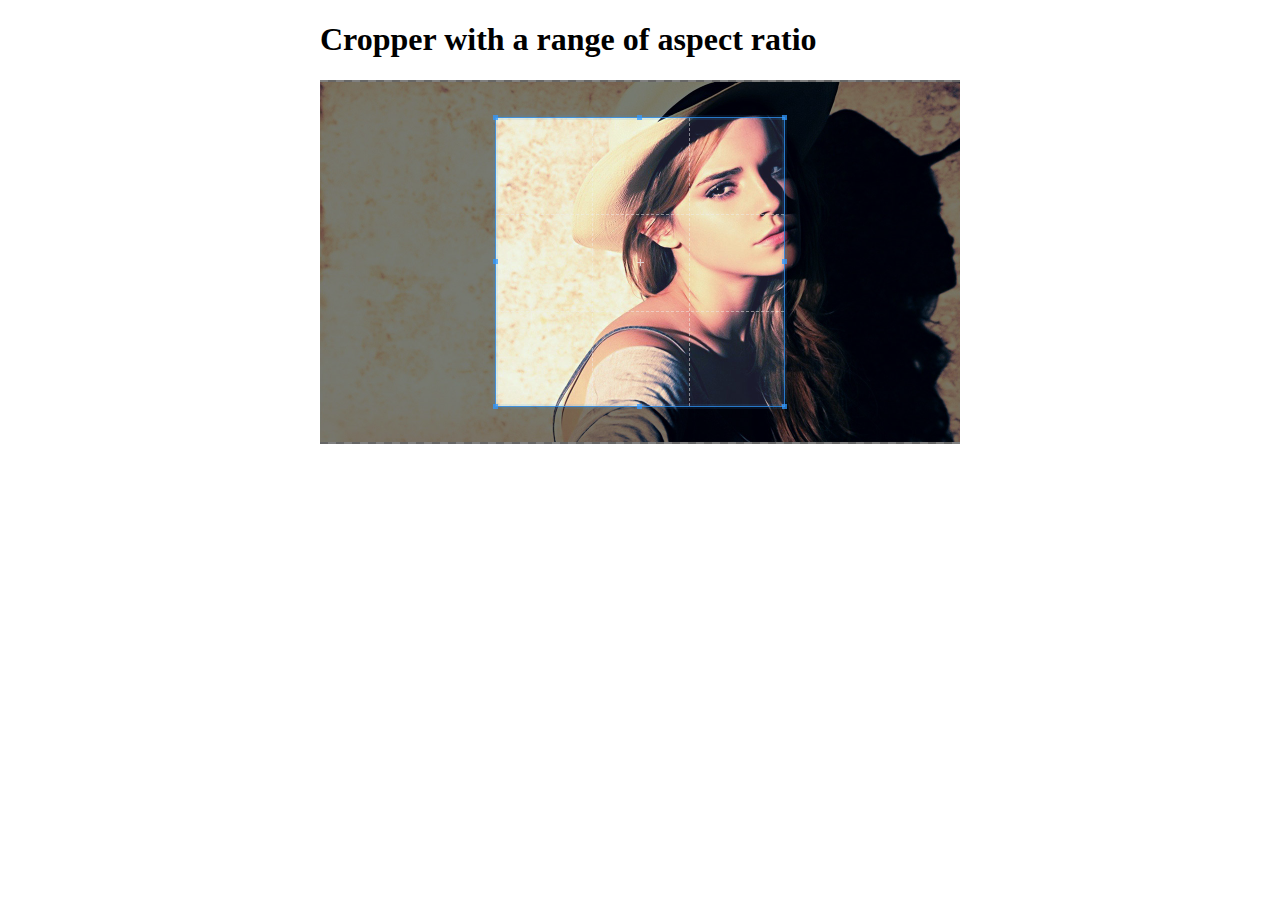
<file: static/cropperjs/docs/examples/a-range-of-aspect-ratio.html>
<!DOCTYPE html>
<html lang="en">
<head>
  <meta charset="utf-8">
  <meta http-equiv="x-ua-compatible" content="ie=edge">
  <meta name="viewport" content="width=device-width, initial-scale=1, shrink-to-fit=no">
  <title>Cropper.js</title>
  <link rel="stylesheet" href="../css/cropper.css">
  <style>
    .container {
      margin: 20px auto;
      max-width: 640px;
    }

    img {
      max-width: 100%;
    }
  </style>
</head>
<body>
  <div class="container">
    <h1>Cropper with a range of aspect ratio</h1>
    <div>
      <img id="image" src="../images/picture.jpg" alt="Picture">
    </div>
  </div>
  <script src="../js/cropper.js"></script>
  <script>
    window.addEventListener('DOMContentLoaded', function () {
      var image = document.querySelector('#image');
      var minAspectRatio = 0.5;
      var maxAspectRatio = 1.5;
      var cropper = new Cropper(image, {
        ready: function () {
          var cropper = this.cropper;
          var containerData = cropper.getContainerData();
          var cropBoxData = cropper.getCropBoxData();
          var aspectRatio = cropBoxData.width / cropBoxData.height;
          var newCropBoxWidth;

          if (aspectRatio < minAspectRatio || aspectRatio > maxAspectRatio) {
            newCropBoxWidth = cropBoxData.height * ((minAspectRatio + maxAspectRatio) / 2);

            cropper.setCropBoxData({
              left: (containerData.width - newCropBoxWidth) / 2,
              width: newCropBoxWidth
            });
          }
        },

        cropmove: function () {
          var cropper = this.cropper;
          var cropBoxData = cropper.getCropBoxData();
          var aspectRatio = cropBoxData.width / cropBoxData.height;

          if (aspectRatio < minAspectRatio) {
            cropper.setCropBoxData({
              width: cropBoxData.height * minAspectRatio
            });
          } else if (aspectRatio > maxAspectRatio) {
            cropper.setCropBoxData({
              width: cropBoxData.height * maxAspectRatio
            });
          }
        },
      });
    });
  </script>
</body>
</html>
</file>
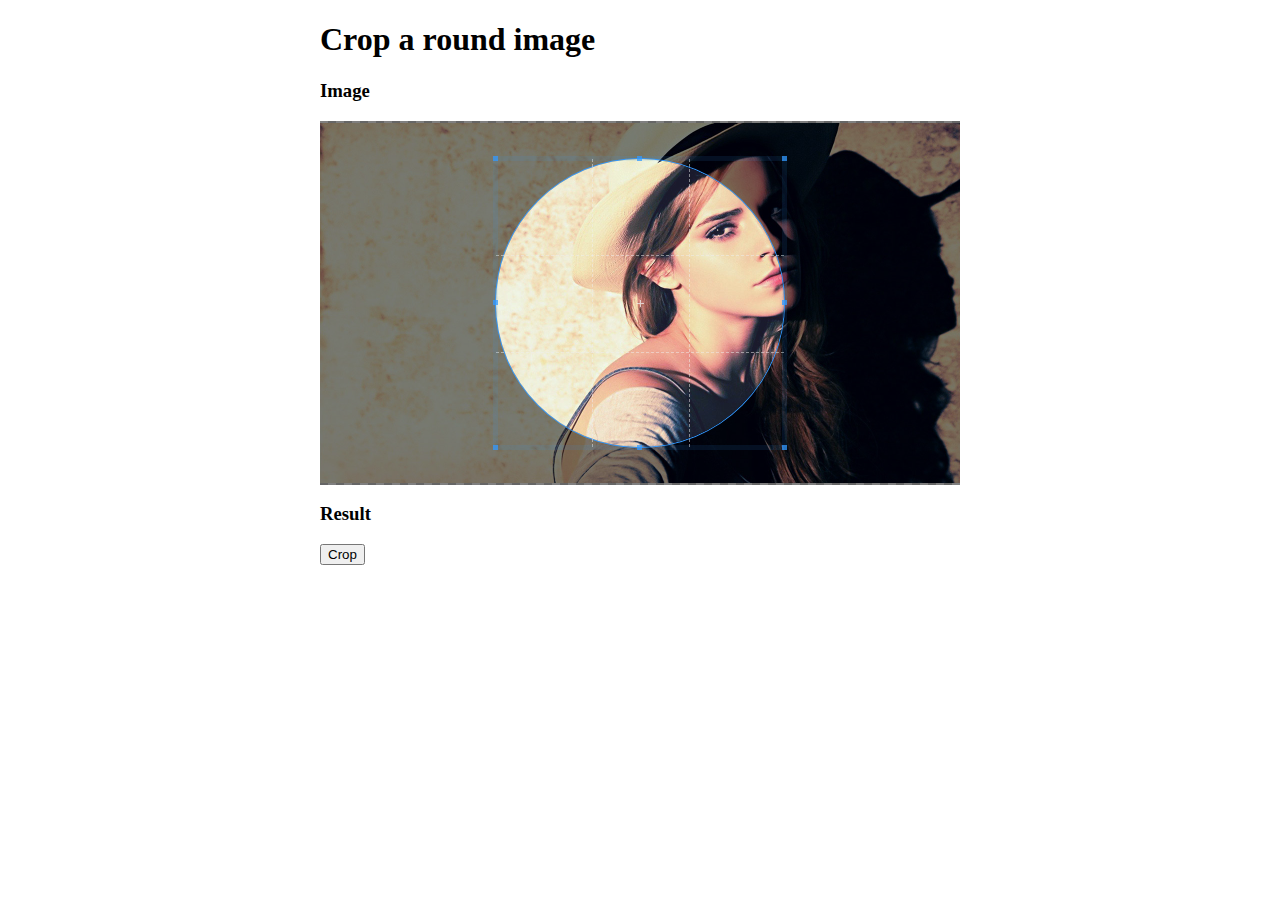
<file: static/cropperjs/docs/examples/crop-a-round-image.html>
<!DOCTYPE html>
<html lang="en">
<head>
  <meta charset="utf-8">
  <meta http-equiv="x-ua-compatible" content="ie=edge">
  <meta name="viewport" content="width=device-width, initial-scale=1, shrink-to-fit=no">
  <title>Cropper.js</title>
  <link rel="stylesheet" href="../css/cropper.css">
  <style>
    .container {
      margin: 20px auto;
      max-width: 640px;
    }

    img {
      max-width: 100%;
    }

    .cropper-view-box,
    .cropper-face {
      border-radius: 50%;
    }

    /* The css styles for `outline` do not follow `border-radius` on iOS/Safari (#979). */
    .cropper-view-box {
        outline: 0;
        box-shadow: 0 0 0 1px #39f;
    }
  </style>
</head>
<body>
  <div class="container">
    <h1>Crop a round image</h1>
    <h3>Image</h3>
    <div>
      <img id="image" src="../images/picture.jpg" alt="Picture">
    </div>
    <h3>Result</h3>
    <p>
      <button type="button" id="button">Crop</button>
    </p>
    <div id="result"></div>
  </div>
  <script src="../js/cropper.js"></script>
  <script>
    function getRoundedCanvas(sourceCanvas) {
      var canvas = document.createElement('canvas');
      var context = canvas.getContext('2d');
      var width = sourceCanvas.width;
      var height = sourceCanvas.height;

      canvas.width = width;
      canvas.height = height;
      context.imageSmoothingEnabled = true;
      context.drawImage(sourceCanvas, 0, 0, width, height);
      context.globalCompositeOperation = 'destination-in';
      context.beginPath();
      context.arc(width / 2, height / 2, Math.min(width, height) / 2, 0, 2 * Math.PI, true);
      context.fill();
      return canvas;
    }

    window.addEventListener('DOMContentLoaded', function () {
      var image = document.getElementById('image');
      var button = document.getElementById('button');
      var result = document.getElementById('result');
      var croppable = false;
      var cropper = new Cropper(image, {
        aspectRatio: 1,
        viewMode: 1,
        ready: function () {
          croppable = true;
        },
      });

      button.onclick = function () {
        var croppedCanvas;
        var roundedCanvas;
        var roundedImage;

        if (!croppable) {
          return;
        }

        // Crop
        croppedCanvas = cropper.getCroppedCanvas();

        // Round
        roundedCanvas = getRoundedCanvas(croppedCanvas);

        // Show
        roundedImage = document.createElement('img');
        roundedImage.src = roundedCanvas.toDataURL()
        result.innerHTML = '';
        result.appendChild(roundedImage);
      };
    });
  </script>
</body>
</html>
</file>
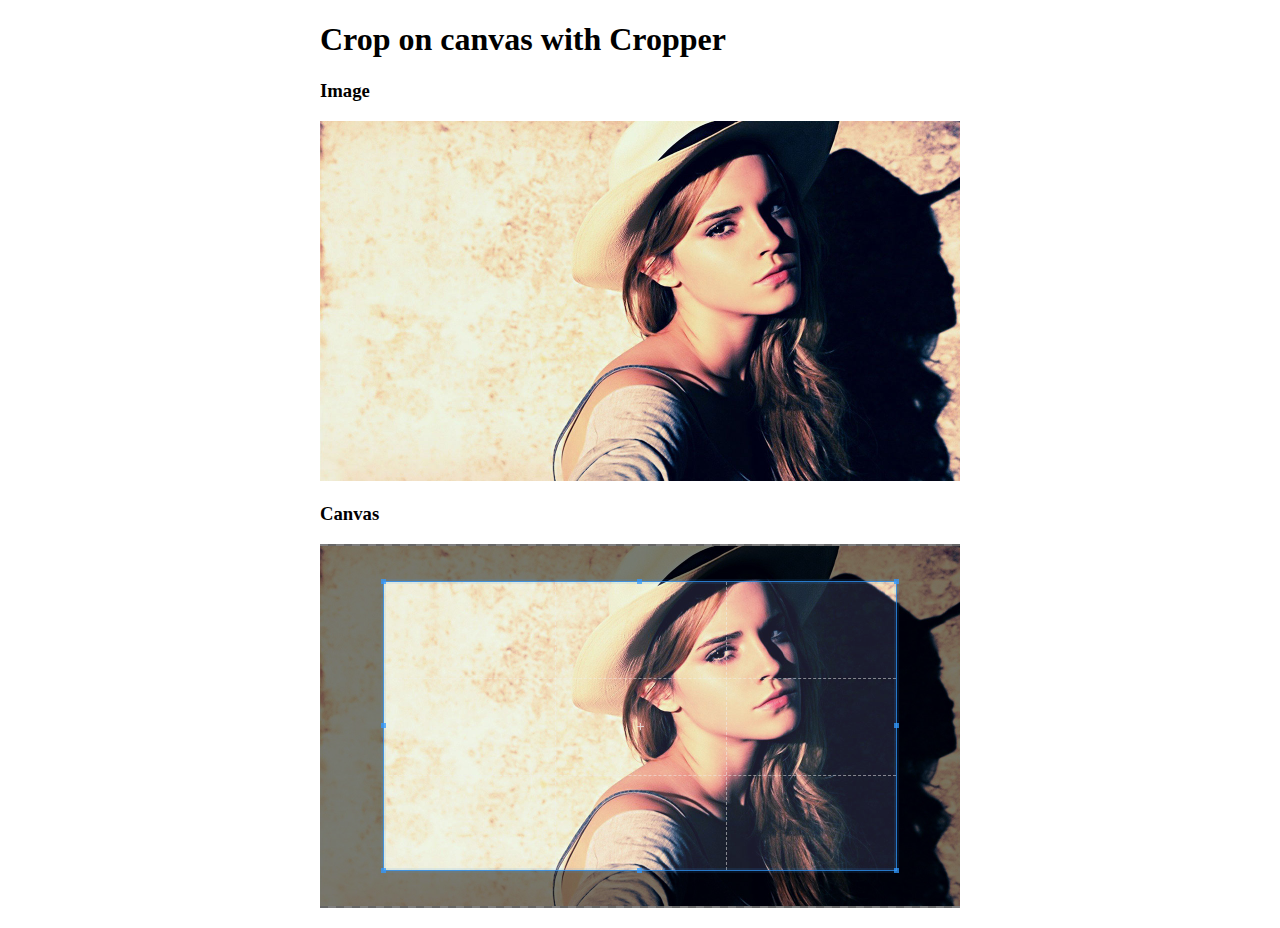
<file: static/cropperjs/docs/examples/crop-on-canvas.html>
<!DOCTYPE html>
<html lang="en">
<head>
  <meta charset="utf-8">
  <meta http-equiv="x-ua-compatible" content="ie=edge">
  <meta name="viewport" content="width=device-width, initial-scale=1, shrink-to-fit=no">
  <title>Cropper.js</title>
  <link rel="stylesheet" href="../css/cropper.css">
  <style>
    .container {
      margin: 20px auto;
      max-width: 640px;
    }

    img {
      max-width: 100%;
    }
  </style>
</head>
<body>
  <div class="container">
    <h1>Crop on canvas with Cropper</h1>
    <h3>Image</h3>
    <div class="img-container">
      <img id="image" src="../images/picture.jpg" alt="Picture">
    </div>
    <h3>Canvas</h3>
    <div class="img-container">
      <canvas id="canvas"></canvas>
    </div>
  </div>

  <script src="../js/cropper.js"></script>
  <script>
    function start() {
      var width = this.offsetWidth;
      var height = this.offsetHeight;
      var cropper;

      canvas.width = width;
      canvas.height = height;
      canvas.getContext('2d').drawImage(
        this,
        0, 0, this.naturalWidth, this.naturalHeight,
        0, 0, width, height
      );
      cropper = new Cropper(canvas);
    }

    window.addEventListener('DOMContentLoaded', function () {
      var canvas = document.getElementById('canvas');
      var image = document.getElementById('image');

      if (image.complete) {
        start.call(image);
      } else {
        image.onload = start;
      }
    });
  </script>
</body>
</html>
</file>
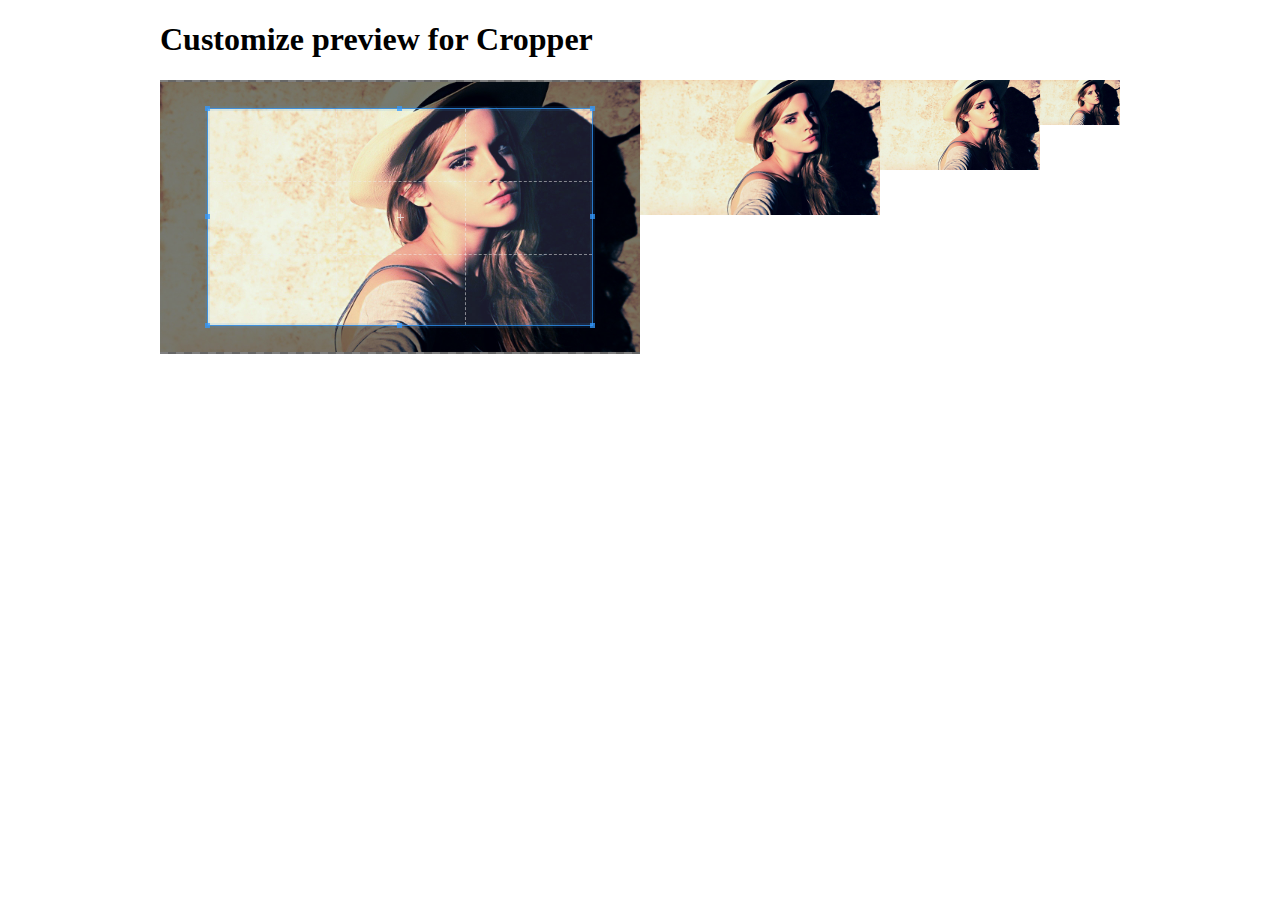
<file: static/cropperjs/docs/examples/customize-preview.html>
<!DOCTYPE html>
<html lang="en">
<head>
  <meta charset="utf-8">
  <meta http-equiv="x-ua-compatible" content="ie=edge">
  <meta name="viewport" content="width=device-width, initial-scale=1, shrink-to-fit=no">
  <title>Cropper.js</title>
  <link rel="stylesheet" href="../css/cropper.css">
  <style>
    .container {
      margin: 20px auto;
      max-width: 960px;
    }

    img {
      max-width: 100%;
    }

    .row,
    .preview {
      overflow: hidden;
    }

    .col {
      float: left;
    }

    .col-6 {
      width: 50%;
    }

    .col-3 {
      width: 25%;
    }

    .col-2 {
      width: 16.7%;
    }

    .col-1 {
      width: 8.3%;
    }
  </style>
</head>
<body>
  <div class="container">
    <h1>Customize preview for Cropper</h1>
    <div class="row">
      <div class="col col-6">
        <img id="image" src="../images/picture.jpg" alt="Picture">
      </div>
      <div class="col col-3">
        <div class="preview"></div>
      </div>
      <div class="col col-2">
        <div class="preview"></div>
      </div>
      <div class="col col-1">
        <div class="preview"></div>
      </div>
    </div>
  </div>

  <script src="../js/cropper.js"></script>
  <script>
    function each(arr, callback) {
      var length = arr.length;
      var i;

      for (i = 0; i < length; i++) {
        callback.call(arr, arr[i], i, arr);
      }

      return arr;
    }

    window.addEventListener('DOMContentLoaded', function () {
      var image = document.querySelector('#image');
      var previews = document.querySelectorAll('.preview');
      var previewReady = false;
      var cropper = new Cropper(image, {
          ready: function () {
            var clone = this.cloneNode();

            clone.className = '';
            clone.style.cssText = (
              'display: block;' +
              'width: 100%;' +
              'min-width: 0;' +
              'min-height: 0;' +
              'max-width: none;' +
              'max-height: none;'
            );

            each(previews, function (elem) {
              elem.appendChild(clone.cloneNode());
            });
            previewReady = true;
          },

          crop: function (event) {
            if (!previewReady) {
              return;
            }

            var data = event.detail;
            var cropper = this.cropper;
            var imageData = cropper.getImageData();
            var previewAspectRatio = data.width / data.height;

            each(previews, function (elem) {
              var previewImage = elem.getElementsByTagName('img').item(0);
              var previewWidth = elem.offsetWidth;
              var previewHeight = previewWidth / previewAspectRatio;
              var imageScaledRatio = data.width / previewWidth;

              elem.style.height = previewHeight + 'px';
              previewImage.style.width = imageData.naturalWidth / imageScaledRatio + 'px';
              previewImage.style.height = imageData.naturalHeight / imageScaledRatio + 'px';
              previewImage.style.marginLeft = -data.x / imageScaledRatio + 'px';
              previewImage.style.marginTop = -data.y / imageScaledRatio + 'px';
            });
          },
        });
    });
  </script>
</body>
</html>
</file>
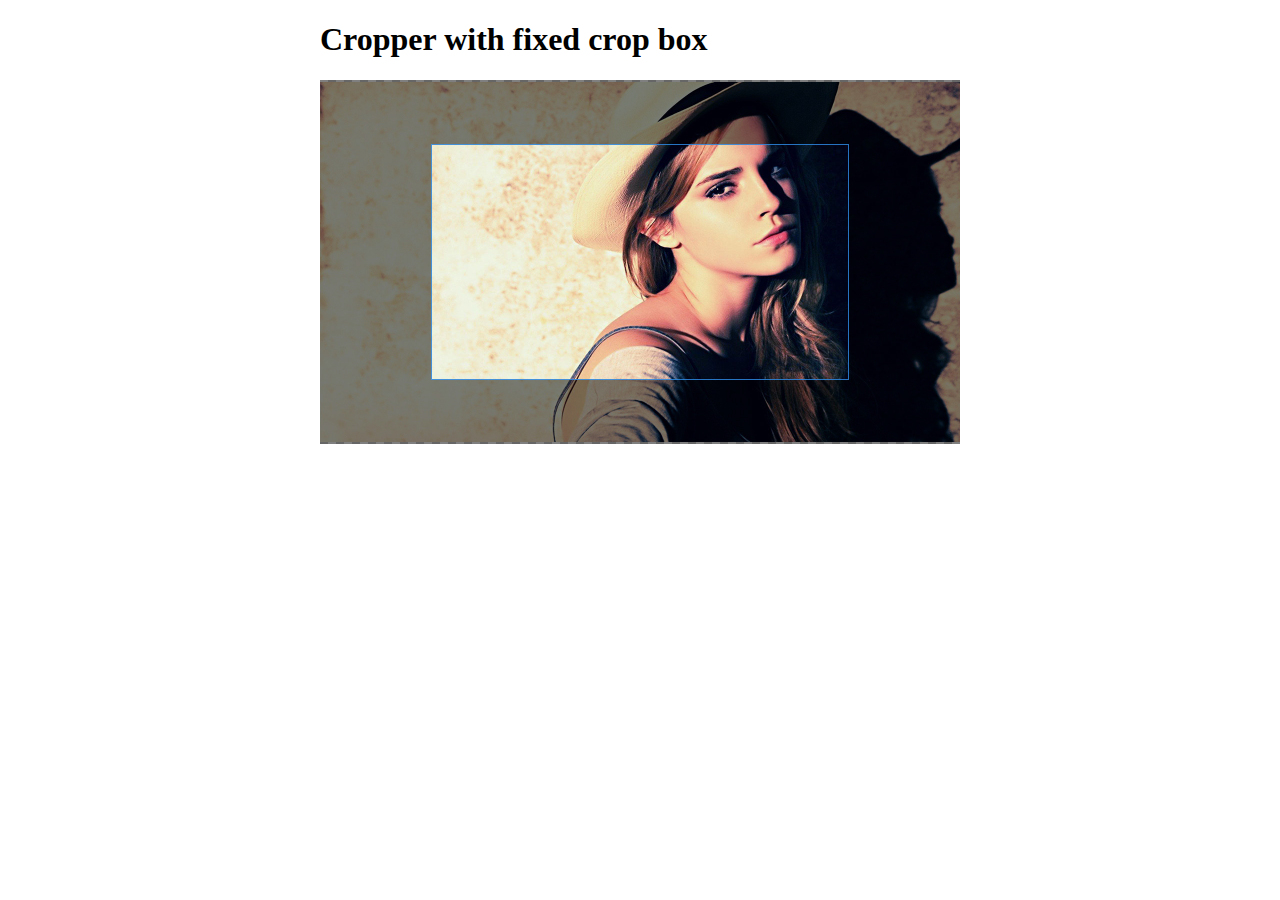
<file: static/cropperjs/docs/examples/fixed-crop-box.html>
<!DOCTYPE html>
<html lang="en">
<head>
  <meta charset="utf-8">
  <meta http-equiv="x-ua-compatible" content="ie=edge">
  <meta name="viewport" content="width=device-width, initial-scale=1, shrink-to-fit=no">
  <title>Cropper.js</title>
  <link rel="stylesheet" href="../css/cropper.css">
  <style>
    .container {
      margin: 20px auto;
      max-width: 640px;
    }

    img {
      max-width: 100%;
    }
  </style>
</head>
<body>
  <div class="container">
    <h1>Cropper with fixed crop box</h1>
    <div>
      <img id="image" src="../images/picture.jpg" alt="Picture">
    </div>
  </div>
  <script src="../js/cropper.js"></script>
  <script>
    window.addEventListener('DOMContentLoaded', function () {
      var image = document.querySelector('#image');
      var cropper = new Cropper(image, {
        dragMode: 'move',
        aspectRatio: 16 / 9,
        autoCropArea: 0.65,
        restore: false,
        guides: false,
        center: false,
        highlight: false,
        cropBoxMovable: false,
        cropBoxResizable: false,
        toggleDragModeOnDblclick: false,
      });
    });
  </script>
</body>
</html>
</file>
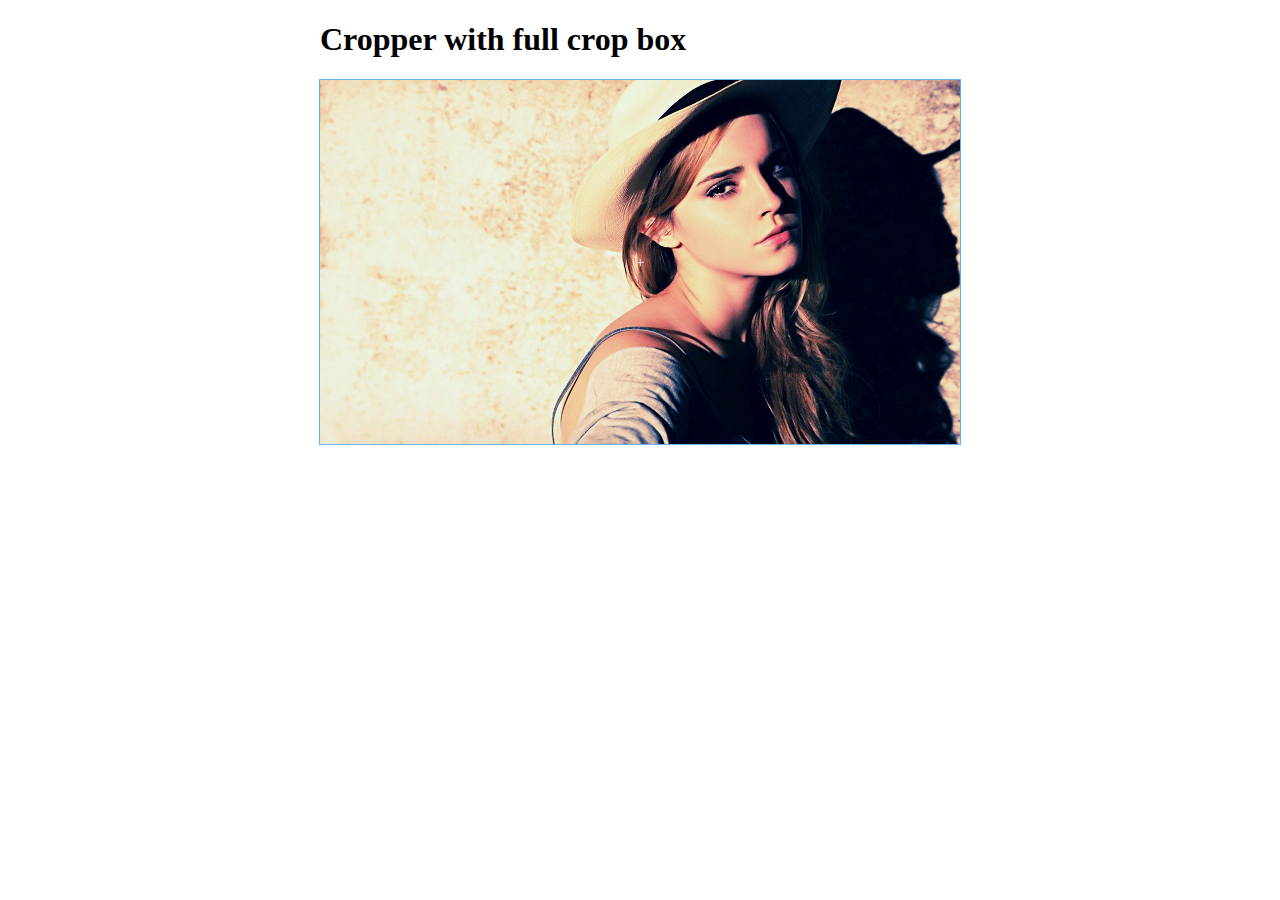
<file: static/cropperjs/docs/examples/full-crop-box.html>
<!DOCTYPE html>
<html lang="en">
<head>
  <meta charset="utf-8">
  <meta http-equiv="x-ua-compatible" content="ie=edge">
  <meta name="viewport" content="width=device-width, initial-scale=1, shrink-to-fit=no">
  <title>Cropper.js</title>
  <link rel="stylesheet" href="../css/cropper.css">
  <style>
    .container {
      margin: 20px auto;
      max-width: 640px;
    }

    img {
      max-width: 100%;
    }
  </style>
</head>
<body>
  <div class="container">
    <h1>Cropper with full crop box</h1>
    <div>
      <img id="image" src="../images/picture.jpg" alt="Picture">
    </div>
  </div>
  <script src="../js/cropper.js"></script>
  <script>
    window.addEventListener('DOMContentLoaded', function () {
      var image = document.querySelector('#image');
      var cropper = new Cropper(image, {
        viewMode: 3,
        dragMode: 'move',
        autoCropArea: 1,
        restore: false,
        modal: false,
        guides: false,
        highlight: false,
        cropBoxMovable: false,
        cropBoxResizable: false,
        toggleDragModeOnDblclick: false,
      });
    });
  </script>
</body>
</html>
</file>
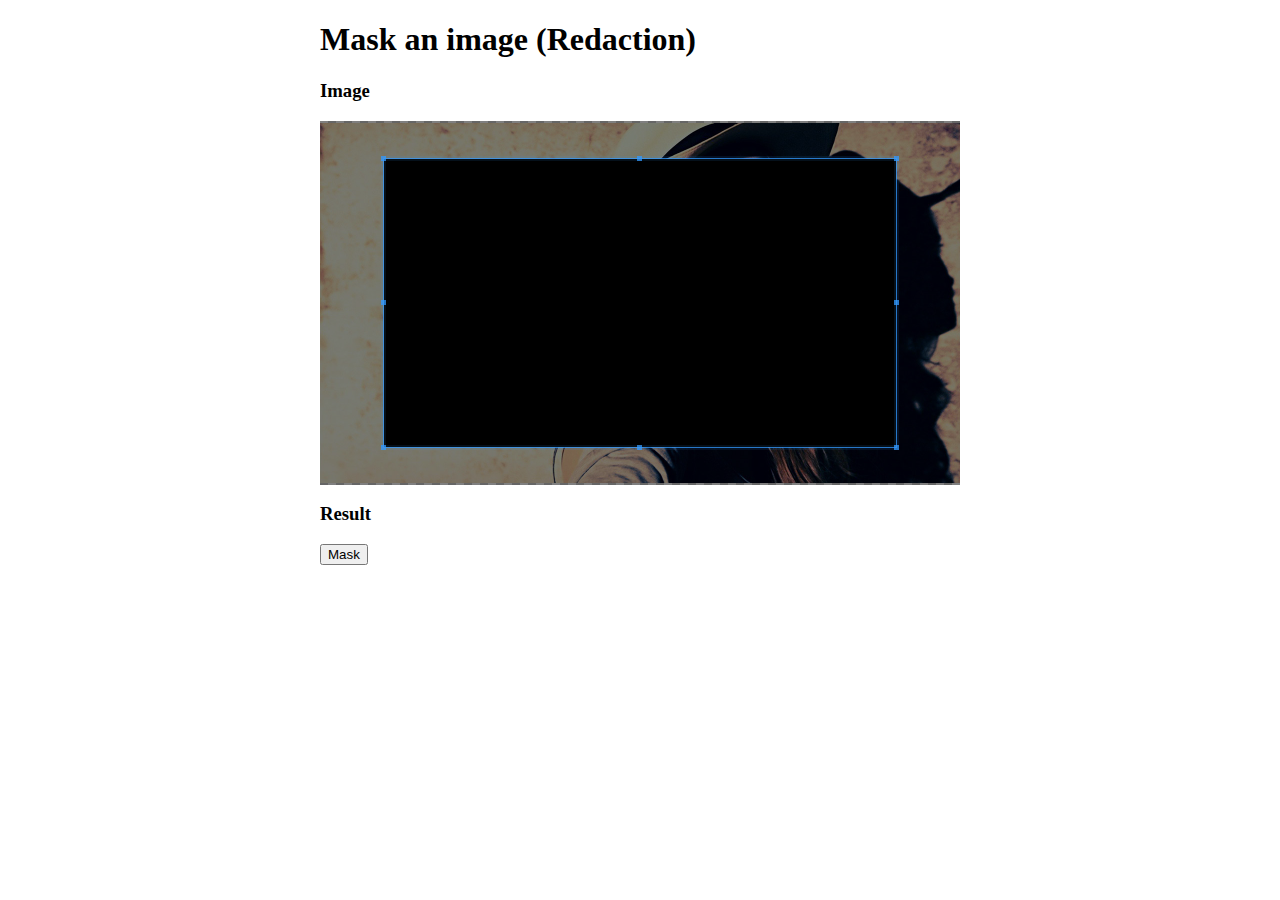
<file: static/cropperjs/docs/examples/mask-an-image.html>
<!DOCTYPE html>
<html lang="en">
<head>
  <meta charset="utf-8">
  <meta http-equiv="x-ua-compatible" content="ie=edge">
  <meta name="viewport" content="width=device-width, initial-scale=1, shrink-to-fit=no">
  <title>Cropper.js</title>
  <link rel="stylesheet" href="../css/cropper.css">
  <style>
    .container {
      margin: 20px auto;
      max-width: 640px;
    }

    img {
      max-width: 100%;
    }

    .cropper-view-box,
    .cropper-face {
      background-color: black;
      opacity: 1;
    }

  </style>
</head>
<body>
  <div class="container">
    <h1>Mask an image (Redaction)</h1>
    <h3>Image</h3>
    <div>
      <img id="image" src="../images/picture.jpg" alt="Picture">
    </div>
    <h3>Result</h3>
    <p><button type="button" id="button">Mask</button></p>
    <div id="result"></div>
  </div>
  <script src="../js/cropper.js"></script>
  <script>
    function getMaskedCanvas(sourceCanvas, sourceImage, cropper) {
      var canvas = document.createElement('canvas');
      var context = canvas.getContext('2d');
      var maskWidth = cropper.getData().width;
      var maskHeight = cropper.getData().height;
      var maskTop =  cropper.getData().y;
      var maskLeft =  cropper.getData().x;
      var imageWidth = cropper.getImageData().naturalWidth;
      var imageHeight = cropper.getImageData().naturalHeight;
      var imageLeft = cropper.getImageData().left;
      var imageTop = cropper.getImageData().top;
      var imageAspect = cropper.getImageData().aspectRatio;

      canvas.width = imageWidth;
      canvas.height = imageHeight;

      // Debug
      console.log('Image Width: ' + imageWidth  + ' Image Height: ' + imageHeight + ' Image Aspect Ratio: ' + imageAspect );
      console.log('Image Left: ' + imageLeft  + ' Image Top: ' + imageTop );
      console.log('Mask Width: ' + maskWidth + ' Mask Height: ' + maskHeight + ' Mask Left: ' + maskLeft + ' Mask Top: ' + maskTop);

      context.imageSmoothingEnabled = true;
      context.drawImage(image, 0, 0, imageWidth, imageHeight);
      context.fillRect(maskLeft, maskTop, maskWidth, maskHeight);
      return canvas;
    }

    window.addEventListener('DOMContentLoaded', function () {
      var image = document.getElementById('image');
      var button = document.getElementById('button');
      var result = document.getElementById('result');
      var croppable = false;
      var cropper = new Cropper(image, {
        viewMode: 0,
        guides: true,
        center: true,
        highlight: true,
        cropBoxMovable: true,
        cropBoxResizable: true,
        ready: function () {
          croppable = true;
        },
      });

      button.onclick = function () {
        var croppedCanvas;
        var maskedCanvas;
        var maskedImage;

        if (!croppable) {
          return;
        }

        // Crop
        croppedCanvas = cropper.getCroppedCanvas();

        // Mask
        maskedCanvas = getMaskedCanvas(croppedCanvas, image, cropper);

        // Show
        maskedImage = document.createElement('img');
        maskedImage.src = maskedCanvas.toDataURL();
        result.innerHTML = '';
        result.appendChild(maskedImage);
      };
    });
  </script>
</body>
</html>
</file>
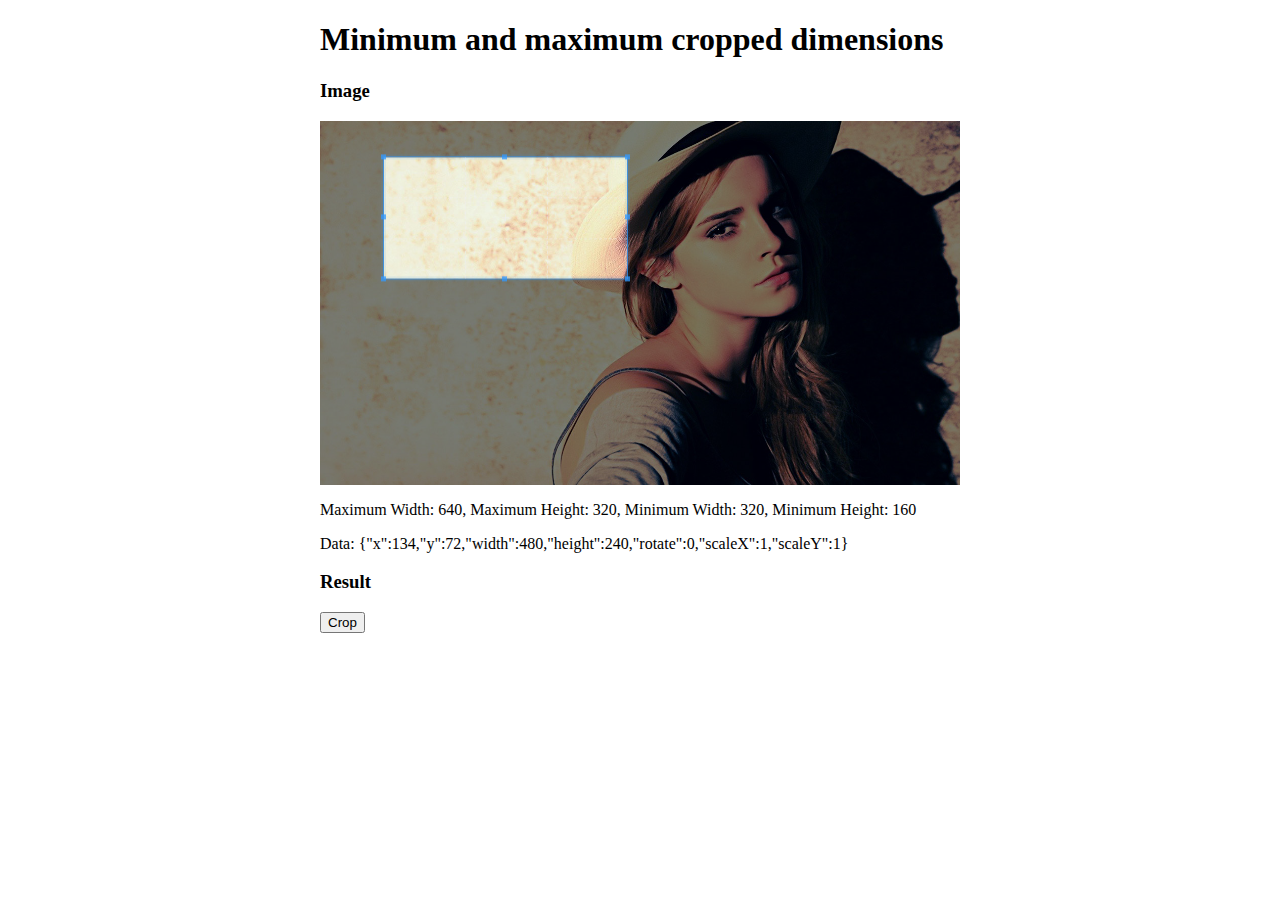
<file: static/cropperjs/docs/examples/minimum-and-maximum-cropped-dimensions.html>
<!DOCTYPE html>
<html lang="en">
<head>
  <meta charset="utf-8">
  <meta http-equiv="x-ua-compatible" content="ie=edge">
  <meta name="viewport" content="width=device-width, initial-scale=1, shrink-to-fit=no">
  <title>Cropper.js</title>
  <link rel="stylesheet" href="../css/cropper.css">
  <style>
    .container {
      margin: 20px auto;
      max-width: 640px;
    }

    img {
      max-width: 100%;
    }
  </style>
</head>
<body>
  <div class="container">
    <h1>Minimum and maximum cropped dimensions</h1>
    <h3>Image</h3>
    <div>
      <img id="image" src="../images/picture.jpg" alt="Picture">
    </div>
    <p>Maximum Width: 640, Maximum Height: 320, Minimum Width: 320, Minimum Height: 160</p>
    <p>Data: <span id="data"></span></p>
    <h3>Result</h3>
    <p>
      <button type="button" id="button">Crop</button>
    </p>
    <div id="result"></div>
  </div>
  <script src="../js/cropper.js"></script>
  <script>
    window.addEventListener('DOMContentLoaded', function () {
      var image = document.querySelector('#image');
      var data = document.querySelector('#data');
      var button = document.getElementById('button');
      var result = document.getElementById('result');
      var minCroppedWidth = 320;
      var minCroppedHeight = 160;
      var maxCroppedWidth = 640;
      var maxCroppedHeight = 320;
      var cropper = new Cropper(image, {
        viewMode: 3,
        zoomable: false,

        data: {
          width: (minCroppedWidth + maxCroppedWidth) / 2,
          height: (minCroppedHeight + maxCroppedHeight) / 2,
        },

        crop: function (event) {
          var width = event.detail.width;
          var height = event.detail.height;

          if (
            width < minCroppedWidth
            || height < minCroppedHeight
            || width > maxCroppedWidth
            || height > maxCroppedHeight
          ) {
            cropper.setData({
              width: Math.max(minCroppedWidth, Math.min(maxCroppedWidth, width)),
              height: Math.max(minCroppedHeight, Math.min(maxCroppedHeight, height)),
            });
          }

          data.textContent = JSON.stringify(cropper.getData(true));
        },
      });

      button.onclick = function () {
        result.innerHTML = '';
        result.appendChild(cropper.getCroppedCanvas());
      };
    });
  </script>
</body>
</html>
</file>
<file: static/cropperjs/docs/css/cropper.css>
/*!
 * Cropper.js v1.5.12
 * https://fengyuanchen.github.io/cropperjs
 *
 * Copyright 2015-present Chen Fengyuan
 * Released under the MIT license
 *
 * Date: 2021-06-12T08:00:11.623Z
 */

.cropper-container {
  direction: ltr;
  font-size: 0;
  line-height: 0;
  position: relative;
  -ms-touch-action: none;
  touch-action: none;
  -webkit-user-select: none;
  -moz-user-select: none;
  -ms-user-select: none;
  user-select: none;
}

.cropper-container img {
  display: block;
  height: 100%;
  image-orientation: 0deg;
  max-height: none !important;
  max-width: none !important;
  min-height: 0 !important;
  min-width: 0 !important;
  width: 100%;
}

.cropper-wrap-box,
.cropper-canvas,
.cropper-drag-box,
.cropper-crop-box,
.cropper-modal {
  bottom: 0;
  left: 0;
  position: absolute;
  right: 0;
  top: 0;
}

.cropper-wrap-box,
.cropper-canvas {
  overflow: hidden;
}

.cropper-drag-box {
  background-color: #fff;
  opacity: 0;
}

.cropper-modal {
  background-color: #000;
  opacity: 0.5;
}

.cropper-view-box {
  display: block;
  height: 100%;
  outline: 1px solid #39f;
  outline-color: rgba(51, 153, 255, 0.75);
  overflow: hidden;
  width: 100%;
}

.cropper-dashed {
  border: 0 dashed #eee;
  display: block;
  opacity: 0.5;
  position: absolute;
}

.cropper-dashed.dashed-h {
  border-bottom-width: 1px;
  border-top-width: 1px;
  height: calc(100% / 3);
  left: 0;
  top: calc(100% / 3);
  width: 100%;
}

.cropper-dashed.dashed-v {
  border-left-width: 1px;
  border-right-width: 1px;
  height: 100%;
  left: calc(100% / 3);
  top: 0;
  width: calc(100% / 3);
}

.cropper-center {
  display: block;
  height: 0;
  left: 50%;
  opacity: 0.75;
  position: absolute;
  top: 50%;
  width: 0;
}

.cropper-center::before,
.cropper-center::after {
  background-color: #eee;
  content: ' ';
  display: block;
  position: absolute;
}

.cropper-center::before {
  height: 1px;
  left: -3px;
  top: 0;
  width: 7px;
}

.cropper-center::after {
  height: 7px;
  left: 0;
  top: -3px;
  width: 1px;
}

.cropper-face,
.cropper-line,
.cropper-point {
  display: block;
  height: 100%;
  opacity: 0.1;
  position: absolute;
  width: 100%;
}

.cropper-face {
  background-color: #fff;
  left: 0;
  top: 0;
}

.cropper-line {
  background-color: #39f;
}

.cropper-line.line-e {
  cursor: ew-resize;
  right: -3px;
  top: 0;
  width: 5px;
}

.cropper-line.line-n {
  cursor: ns-resize;
  height: 5px;
  left: 0;
  top: -3px;
}

.cropper-line.line-w {
  cursor: ew-resize;
  left: -3px;
  top: 0;
  width: 5px;
}

.cropper-line.line-s {
  bottom: -3px;
  cursor: ns-resize;
  height: 5px;
  left: 0;
}

.cropper-point {
  background-color: #39f;
  height: 5px;
  opacity: 0.75;
  width: 5px;
}

.cropper-point.point-e {
  cursor: ew-resize;
  margin-top: -3px;
  right: -3px;
  top: 50%;
}

.cropper-point.point-n {
  cursor: ns-resize;
  left: 50%;
  margin-left: -3px;
  top: -3px;
}

.cropper-point.point-w {
  cursor: ew-resize;
  left: -3px;
  margin-top: -3px;
  top: 50%;
}

.cropper-point.point-s {
  bottom: -3px;
  cursor: s-resize;
  left: 50%;
  margin-left: -3px;
}

.cropper-point.point-ne {
  cursor: nesw-resize;
  right: -3px;
  top: -3px;
}

.cropper-point.point-nw {
  cursor: nwse-resize;
  left: -3px;
  top: -3px;
}

.cropper-point.point-sw {
  bottom: -3px;
  cursor: nesw-resize;
  left: -3px;
}

.cropper-point.point-se {
  bottom: -3px;
  cursor: nwse-resize;
  height: 20px;
  opacity: 1;
  right: -3px;
  width: 20px;
}

@media (min-width: 768px) {
  .cropper-point.point-se {
    height: 15px;
    width: 15px;
  }
}

@media (min-width: 992px) {
  .cropper-point.point-se {
    height: 10px;
    width: 10px;
  }
}

@media (min-width: 1200px) {
  .cropper-point.point-se {
    height: 5px;
    opacity: 0.75;
    width: 5px;
  }
}

.cropper-point.point-se::before {
  background-color: #39f;
  bottom: -50%;
  content: ' ';
  display: block;
  height: 200%;
  opacity: 0;
  position: absolute;
  right: -50%;
  width: 200%;
}

.cropper-invisible {
  opacity: 0;
}

.cropper-bg {
  background-image: url('[data-uri]');
}

.cropper-hide {
  display: block;
  height: 0;
  position: absolute;
  width: 0;
}

.cropper-hidden {
  display: none !important;
}

.cropper-move {
  cursor: move;
}

.cropper-crop {
  cursor: crosshair;
}

.cropper-disabled .cropper-drag-box,
.cropper-disabled .cropper-face,
.cropper-disabled .cropper-line,
.cropper-disabled .cropper-point {
  cursor: not-allowed;
}
</file>
